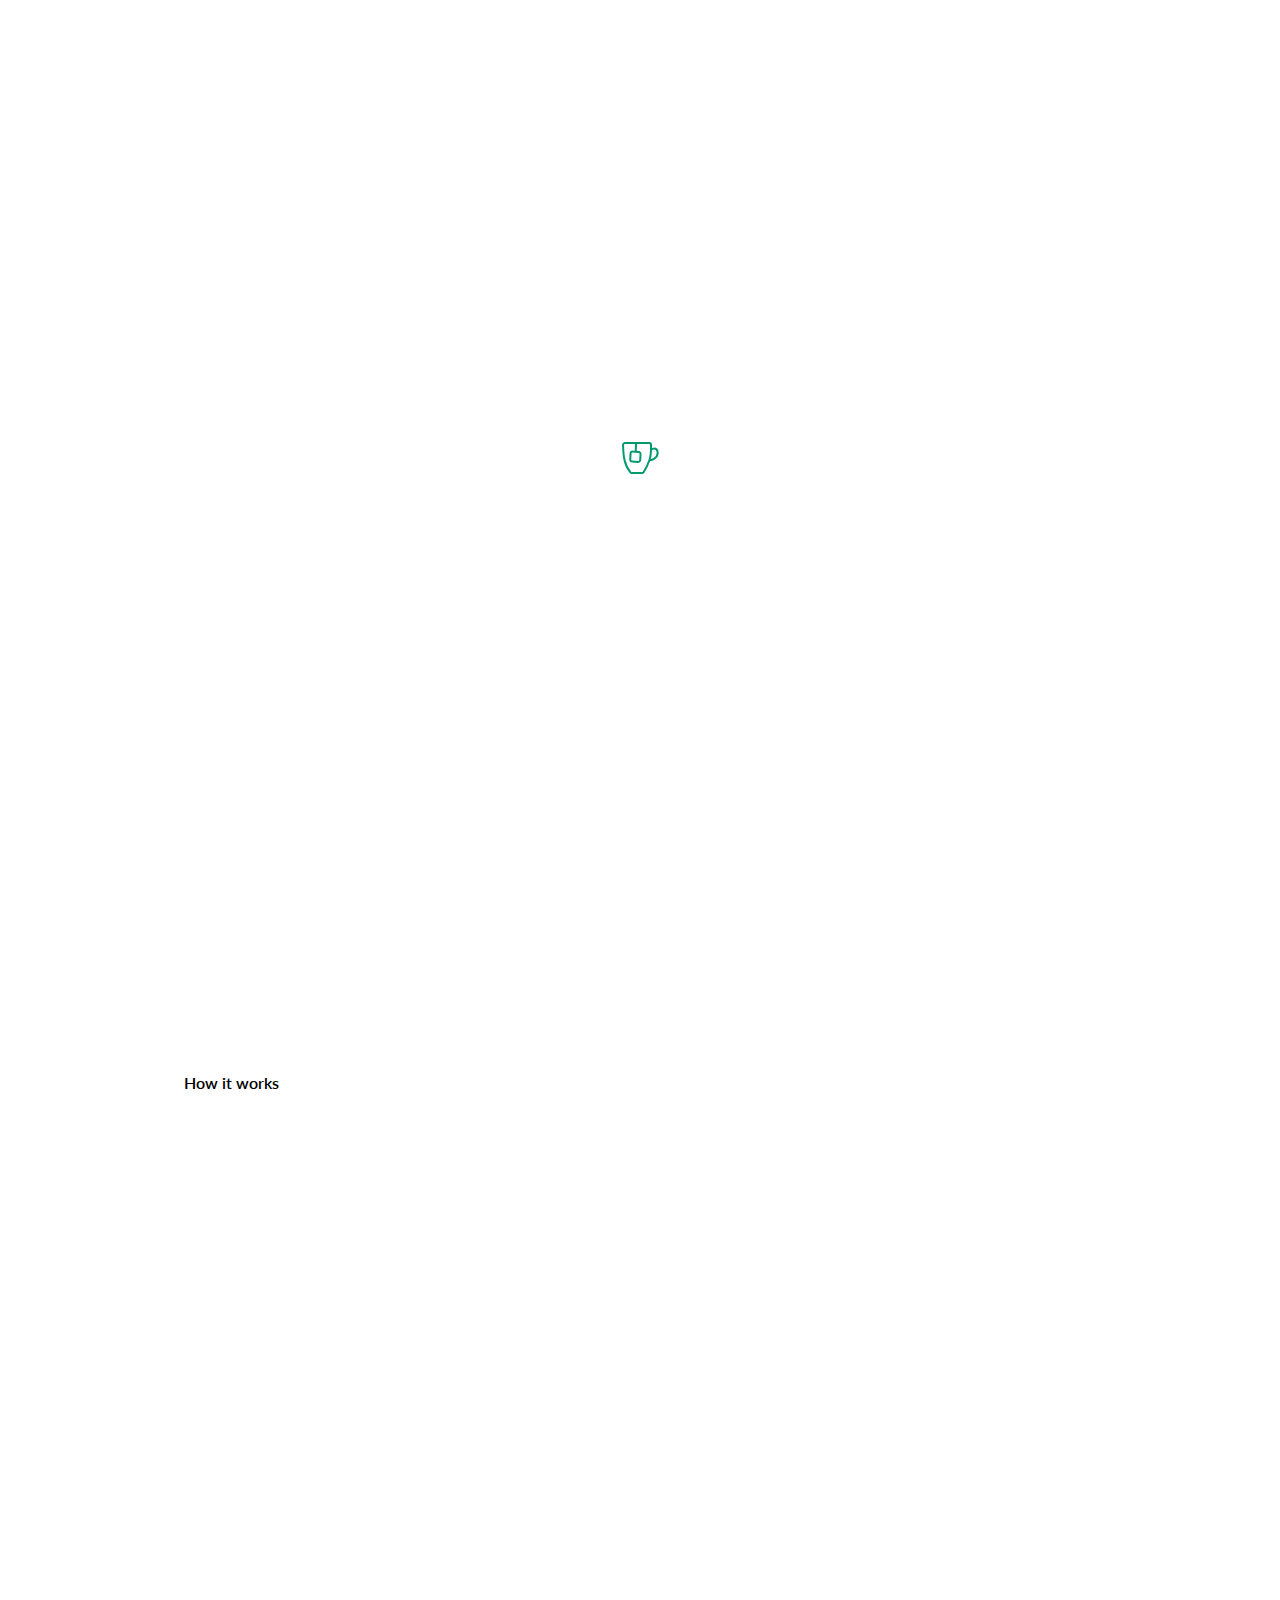
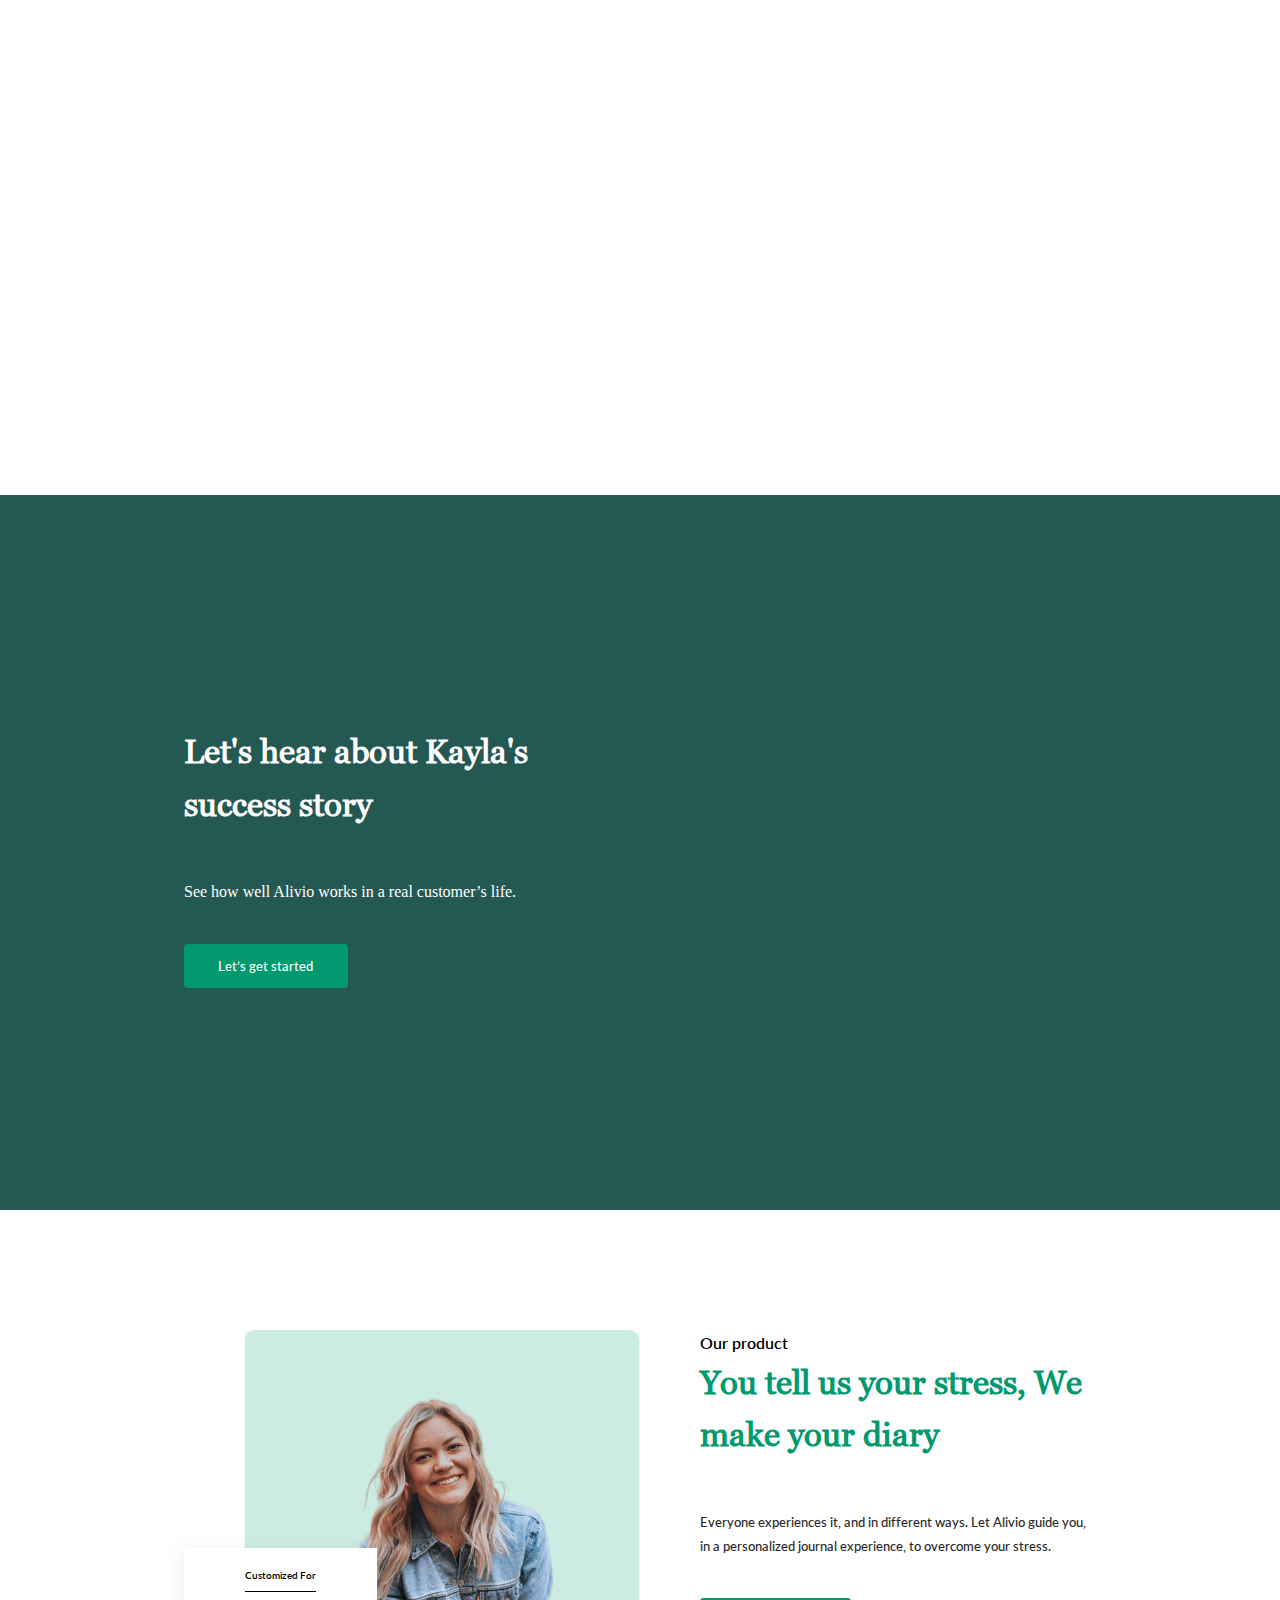
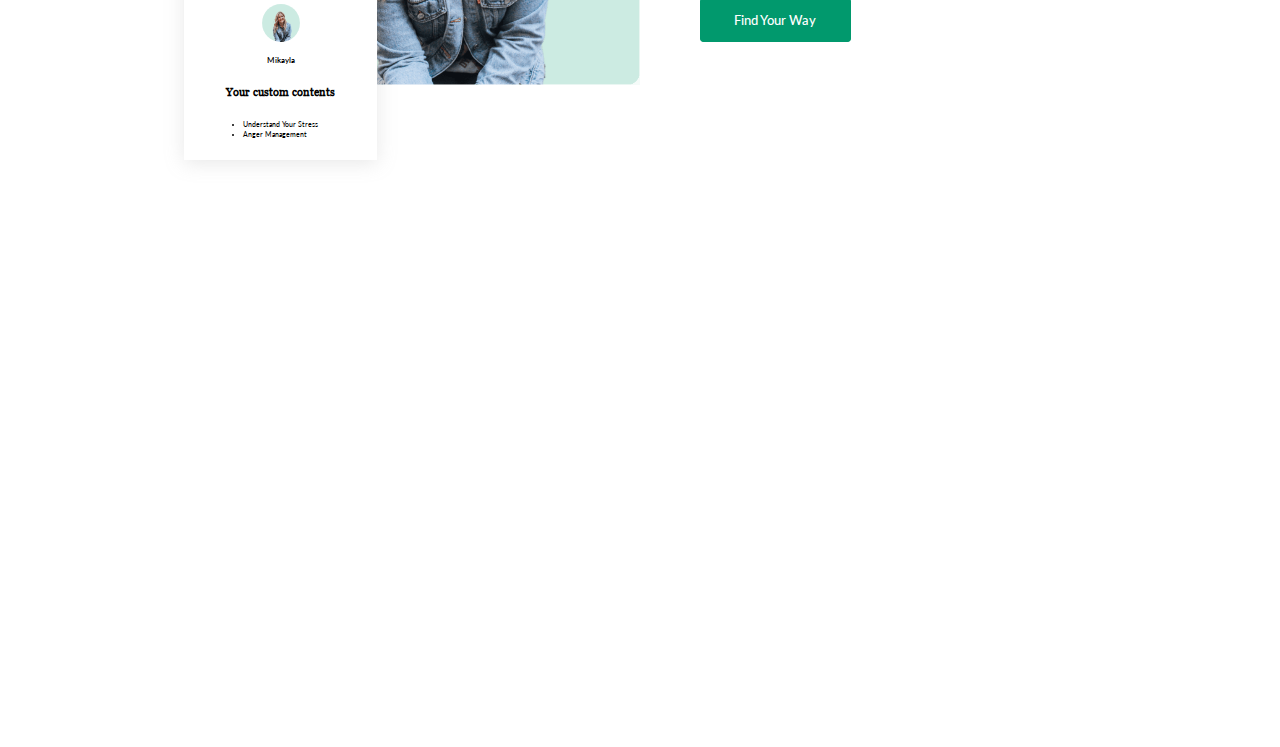
<file: index.html>
<!DOCTYPE html>
<html lang="en">
  <head>
    <meta charset="utf-8">
    <meta name="viewport" content="width=device-width, initial-scale=1.0">
    <meta name="theme-color" content="#ffffff"/>
    <meta name="Description" content="Website test">
    <link rel="stylesheet" href="static\css\main.css">
    <link rel="canonical" href="https://cheewbacca.github.io/Alivio-build/">
    <link rel="icon" type="image/png" href="static/img/plant.png">
    <link rel="apple-touch-icon" href="static/img/plant.png">
    <title>Alivio</title>
  </head>
  <body>
    <div id="preloader">
      <svg class="tea" width="37" height="48" viewbox="0 0 37 48" fill="none" xmlns="http://www.w3.org/2000/svg">
        <path d="M27.0819 17H3.02508C1.91076 17 1.01376 17.9059 1.0485 19.0197C1.15761 22.5177 1.49703 29.7374 2.5 34C4.07125 40.6778 7.18553 44.8868 8.44856 46.3845C8.79051 46.79 9.29799 47 9.82843 47H20.0218C20.639 47 21.2193 46.7159 21.5659 46.2052C22.6765 44.5687 25.2312 40.4282 27.5 34C28.9757 29.8188 29.084 22.4043 29.0441 18.9156C29.0319 17.8436 28.1539 17 27.0819 17Z" stroke="#01996D" stroke-width="2"></path>
        <path d="M29 23.5C29 23.5 34.5 20.5 35.5 25.4999C36.0986 28.4926 34.2033 31.5383 32 32.8713C29.4555 34.4108 28 34 28 34" stroke="#01996D" stroke-width="2"></path>
        <path id="teabag" fill="#01996D" fill-rule="evenodd" clip-rule="evenodd" d="M16 25V17H14V25H12C10.3431 25 9 26.3431 9 28V34C9 35.6569 10.3431 37 12 37H18C19.6569 37 21 35.6569 21 34V28C21 26.3431 19.6569 25 18 25H16ZM11 28C11 27.4477 11.4477 27 12 27H18C18.5523 27 19 27.4477 19 28V34C19 34.5523 18.5523 35 18 35H12C11.4477 35 11 34.5523 11 34V28Z"></path>
        <path id="steamL" d="M17 1C17 1 17 4.5 14 6.5C11 8.5 11 12 11 12" stroke-width="2" stroke-linecap="round" stroke-linejoin="round" stroke="#01996D"></path>
        <path id="steamR" d="M21 6C21 6 21 8.22727 19 9.5C17 10.7727 17 13 17 13" stroke="#01996D" stroke-width="2" stroke-linecap="round" stroke-linejoin="round"></path>
      </svg>
    </div>
    <div class="swticher-wrapper switcher-shadow">
      <div class="arrows" id="arrows">
        <div class="arrow"></div>
        <div class="arrow"></div>
        <div class="arrow"></div>
      </div>
      <div class="switcher-content" id="switcher"><svg id="lamp" enable-background="new 0 0 512 512"height="80%" viewBox="0 0 512 512" width="80%" xmlns="http://www.w3.org/2000/svg">
<g>
<path d="m203.357 479.589h105.287c35.505-15.936 59.686-47.484 59.686-83.804 0-52.385-50.292-94.852-112.329-94.852s-112.33 42.467-112.33 94.852c0 36.321 24.18 67.868 59.686 83.804z"fill="#c5d3dd"/>
<path d="m256 300.933c-6.982 0-13.812.542-20.441 1.572 52.277 8.117 91.888 46.79 91.888 93.28 0 36.321-24.181 67.868-59.686 83.804h40.883c35.505-15.936 59.686-47.484 59.686-83.804-.001-52.385-50.293-94.852-112.33-94.852z"fill="#b6c4cf"/>
<path d="m303.097 479.589h-94.193c-8.95 0-16.205 7.255-16.205 16.205 0 8.95 7.255 16.205 16.205 16.205h94.193c8.95 0 16.205-7.255 16.205-16.205 0-8.949-7.256-16.205-16.205-16.205z"fill="#9facba"/>
<g id="lamp_strip">
<path d="m340.232 409.314c-4.268 0-7.726-3.459-7.726-7.726v-125.594c0-4.267 3.459-7.726 7.726-7.726s7.726 3.459 7.726 7.726v125.593c.001 4.268-3.458 7.727-7.726 7.727z"fill="#465a61"/>
</g>
<path d="m283.887 307.785h-55.775c-8.779 0-15.895-7.117-15.895-15.895 0-8.779 7.117-15.895 15.895-15.895h55.775c8.779 0 15.895 7.116 15.895 15.895.001 8.779-7.116 15.895-15.895 15.895z" fill="#9facba"/>
<path id="lamp_light" d="m356.745 0h-201.49c-6.867 0-12.747 4.92-13.957 11.679l-44.363 247.636c-1.557 8.693 5.126 16.68 13.957 16.68h290.215c8.832 0 15.515-7.987 13.957-16.68l-44.362-247.636c-1.21-6.759-7.09-11.679-13.957-11.679z" fill="#fec165"/>
<path id="lamp_light_right" d="m415.065 259.315-44.363-247.636c-1.211-6.759-7.09-11.679-13.957-11.679h-40.883c6.867 0 12.746 4.92 13.957 11.679l44.362 247.635c1.557 8.693-5.126 16.68-13.957 16.68h40.883c8.832.001 15.515-7.986 13.958-16.679z" fill="#fdb441"/>
</g>
</svg>
      </div>
    </div>
    <div id="show_switcher"> <svg id="lamp_white" enable-background="new 0 0 512 512"height="80%" viewBox="0 0 512 512" width="80%" xmlns="http://www.w3.org/2000/svg">
<g>
<path d="m203.357 479.589h105.287c35.505-15.936 59.686-47.484 59.686-83.804 0-52.385-50.292-94.852-112.329-94.852s-112.33 42.467-112.33 94.852c0 36.321 24.18 67.868 59.686 83.804z"fill="#ffffff"/>
<path d="m256 300.933c-6.982 0-13.812.542-20.441 1.572 52.277 8.117 91.888 46.79 91.888 93.28 0 36.321-24.181 67.868-59.686 83.804h40.883c35.505-15.936 59.686-47.484 59.686-83.804-.001-52.385-50.293-94.852-112.33-94.852z"fill="#ffffff"/>
<path d="m303.097 479.589h-94.193c-8.95 0-16.205 7.255-16.205 16.205 0 8.95 7.255 16.205 16.205 16.205h94.193c8.95 0 16.205-7.255 16.205-16.205 0-8.949-7.256-16.205-16.205-16.205z"fill="#ffffff"/>
<g id="lamp_white_strip">
<path d="m340.232 409.314c-4.268 0-7.726-3.459-7.726-7.726v-125.594c0-4.267 3.459-7.726 7.726-7.726s7.726 3.459 7.726 7.726v125.593c.001 4.268-3.458 7.727-7.726 7.727z"fill="#ffffff"/>
</g>
<path d="m283.887 307.785h-55.775c-8.779 0-15.895-7.117-15.895-15.895 0-8.779 7.117-15.895 15.895-15.895h55.775c8.779 0 15.895 7.116 15.895 15.895.001 8.779-7.116 15.895-15.895 15.895z" fill="#ffffff"/>
<path id="lamp_white_light" d="m356.745 0h-201.49c-6.867 0-12.747 4.92-13.957 11.679l-44.363 247.636c-1.557 8.693 5.126 16.68 13.957 16.68h290.215c8.832 0 15.515-7.987 13.957-16.68l-44.362-247.636c-1.21-6.759-7.09-11.679-13.957-11.679z" fill="#ffffff"/>
<path id="lamp_white_light_right" d="m415.065 259.315-44.363-247.636c-1.211-6.759-7.09-11.679-13.957-11.679h-40.883c6.867 0 12.746 4.92 13.957 11.679l44.362 247.635c1.557 8.693-5.126 16.68-13.957 16.68h40.883c8.832.001 15.515-7.986 13.958-16.679z" fill="#ffffff"/>
</g>
</svg>
    </div>
    <header class="padding" id="header"><a class="header_logo" href="index.html"><svg width="81" height="24" viewBox="0 0 81 24" fill="none" xmlns="http://www.w3.org/2000/svg">
<path d="M10.15 1.76007H14.02L23.26 23.0001H17.98L16.15 18.5001H7.89997L6.12997 23.0001H0.969971L10.15 1.76007ZM11.95 7.94007L9.36997 14.5401H14.56L11.95 7.94007Z" fill="#01996D"/>
<path d="M24.8863 0.320068H29.3863V23.0001H24.8863V0.320068Z" fill="#01996D"/>
<path d="M32.6793 8.42007H37.1793V23.0001H32.6793V8.42007ZM32.3193 3.83007C32.3193 3.11007 32.5693 2.50007 33.0693 2.00007C33.5893 1.48007 34.2093 1.22007 34.9293 1.22007C35.6493 1.22007 36.2593 1.48007 36.7593 2.00007C37.2793 2.50007 37.5393 3.11007 37.5393 3.83007C37.5393 4.55007 37.2793 5.17007 36.7593 5.69007C36.2593 6.19007 35.6493 6.44007 34.9293 6.44007C34.2093 6.44007 33.5893 6.19007 33.0693 5.69007C32.5693 5.17007 32.3193 4.55007 32.3193 3.83007Z" fill="#01996D"/>
<path d="M38.8822 8.42007H43.7422L47.4322 18.3201H47.4922L50.9122 8.42007H55.4422L49.6822 23.0001H44.9122L38.8822 8.42007Z" fill="#01996D"/>
<path d="M57.1422 8.42007H61.6422V23.0001H57.1422V8.42007ZM56.7822 3.83007C56.7822 3.11007 57.0322 2.50007 57.5322 2.00007C58.0522 1.48007 58.6722 1.22007 59.3922 1.22007C60.1122 1.22007 60.7222 1.48007 61.2222 2.00007C61.7422 2.50007 62.0022 3.11007 62.0022 3.83007C62.0022 4.55007 61.7422 5.17007 61.2222 5.69007C60.7222 6.19007 60.1122 6.44007 59.3922 6.44007C58.6722 6.44007 58.0522 6.19007 57.5322 5.69007C57.0322 5.17007 56.7822 4.55007 56.7822 3.83007Z" fill="#01996D"/>
<path d="M64.3351 15.7101C64.3351 14.5501 64.5451 13.5001 64.9651 12.5601C65.3851 11.6201 65.9551 10.8201 66.6751 10.1601C67.4151 9.48007 68.2751 8.96007 69.2551 8.60007C70.2551 8.24007 71.3151 8.06007 72.4351 8.06007C73.5551 8.06007 74.6051 8.24007 75.5851 8.60007C76.5851 8.96007 77.4451 9.48007 78.1651 10.1601C78.9051 10.8201 79.4851 11.6201 79.9051 12.5601C80.3251 13.5001 80.5351 14.5501 80.5351 15.7101C80.5351 16.8701 80.3251 17.9201 79.9051 18.8601C79.4851 19.8001 78.9051 20.6101 78.1651 21.2901C77.4451 21.9501 76.5851 22.4601 75.5851 22.8201C74.6051 23.1801 73.5551 23.3601 72.4351 23.3601C71.3151 23.3601 70.2551 23.1801 69.2551 22.8201C68.2751 22.4601 67.4151 21.9501 66.6751 21.2901C65.9551 20.6101 65.3851 19.8001 64.9651 18.8601C64.5451 17.9201 64.3351 16.8701 64.3351 15.7101ZM68.8351 15.7101C68.8351 16.8101 69.1451 17.7001 69.7651 18.3801C70.4051 19.0601 71.2951 19.4001 72.4351 19.4001C73.5751 19.4001 74.4551 19.0601 75.0751 18.3801C75.7151 17.7001 76.0351 16.8101 76.0351 15.7101C76.0351 14.6101 75.7151 13.7201 75.0751 13.0401C74.4551 12.3601 73.5751 12.0201 72.4351 12.0201C71.2951 12.0201 70.4051 12.3601 69.7651 13.0401C69.1451 13.7201 68.8351 14.6101 68.8351 15.7101Z" fill="#01996D"/>
</svg></a>
      <nav> 
        <ul> 
          <li> <a class="main-font" href="#">Why Alivio</a></li>
          <li> <a class="main-font" href="#">Solutions</a></li>
          <li> <a class="main-font" href="#">Community</a></li>
          <li> <a class="main-font" href="#">Pricing</a></li>
        </ul>
      </nav>
      <ul class="header_buttons">
        <li><a class="main-font color-black" href="#">Sign in</a></li>
        <li><a class="main-font green-btn" href="#">Start Trial</a></li>
      </ul><a href="#" id="burger">
        <div class="strip top"></div>
        <div class="strip bottom"></div></a>
    </header>
    <section class="main">
      <div class="content"> 
        <div class="text-box">
          <h1 class="h1-font color-green">Be aware, Manage well.</h1>
          <p class="main-font mb-16">Everyone experiences stress in different ways. Let Alivio guide you, in a personalized journal experience, to overcome your stress.</p><a class="main-font green-btn" href="#">Find Your Way</a>
        </div>
      </div>
    </section>
    <section class="how_it_works">
      <div class="content pt-170" id="how_it_works">
        <div class="main-text"><span class="main-font-bigger">How it works</span>
          <h2 class="h2-font color-green" id="how_it_works_h2">Understand & Release the stress in 3 steps</h2>
          <p class="main-font" id="how_it_works_p">Alivio offers as many journals it takes, tackling different areas such as anxiety, overwhelmedness, sadness, or anger, and a variety of personal causes, to help you become aware of your emotions, and guide you in how to manage stress.</p>
        </div>
        <div class="steps-blocks">
          <div class="step">
            <div class="step-top pt-pb-50"><img class="step-bg" src="static/img/01.png" alt="">
              <h3 class="center h3-font">Personalize</h3>
            </div>
            <p class="main-font mb-60">Answer a quick survey about how you express yourself, what causes you stress, and what area would you like to work on. This way, we can fully personalize your journal!</p><img src="static/img/step1.png" alt="">
          </div>
          <div class="step">
            <div class="step-top pt-pb-50"><img class="step-bg" src="static/img/02.png" alt="">
              <h3 class="center h3-font">Write & Understand</h3>
            </div>
            <p class="main-font mb-60">Answer a quick survey about how you express yourself, what causes you stress, and what area would you like to work on. This way, we can fully personalize your journal!</p><img src="static/img/step2.png" alt="">
          </div>
          <div class="step">
            <div class="step-top pt-pb-50"><img class="step-bg" src="static/img/03.png" alt="">
              <h3 class="center h3-font">Alivio!</h3>
            </div>
            <p class="main-font mb-60">Answer a quick survey about how you express yourself, what causes you stress, and what area would you like to work on. This way, we can fully personalize your journal!</p><img src="static/img/step3.png" alt="">
          </div>
        </div>
      </div>
    </section>
    <section class="success">
      <div class="content pt-pb-200">
        <div class="text-block"> 
          <h2 class="h2-font color-white">Let's hear about Kayla's success story</h2>
          <p class="color-white pt-pb-50">See how well Alivio works in a real customer’s life. </p><a class="main-font green-btn" href="#">Let’s get started</a>
        </div>
        <div class="video-block">
          <iframe title="Find your way" width="100%" height="315" src="https://www.youtube.com/embed/5qap5aO4i9A" frameborder="0" allow="accelerometer; autoplay; encrypted-media; gyroscope; picture-in-picture" allowfullscreen></iframe>
        </div>
      </div>
    </section>
    <section class="our_product" id="last_section">
      <div class="content pt-pb-120">
        <div class="img-box pb-75 pl-60"><img class="main-img" src="static/img/girl.png" alt="">
          <div class="small_card p-20-60">
            <h4 class="h4-font center">Customized For</h4><img class="card-img" src="static/img/girl.png" alt="">
            <p class="lato-12 center">Mikayla</p>
            <h5 class="h5-font">Your custom contents</h5>
            <ul>
              <li class="lato-10">Understand Your Stress</li>
              <li class="lato-10">Anger Management</li>
            </ul>
          </div>
        </div>
        <div class="text-block pl-60"><span class="main-font-bigger">Our product</span>
          <h2 class="h2-font color-green">You tell us your stress, We make your diary</h2>
          <p class="main-font pt-pb-50">Everyone experiences it, and in different ways. Let Alivio guide you, in a personalized journal experience, to overcome your stress.</p><a class="main-font green-btn" href="#">Find Your Way</a>
        </div>
      </div>
    </section>
    <section class="footer" id="footer">
      <div class="content pt-pb-50"><a class="header_logo" href="index.html"><svg width="81" height="24" viewBox="0 0 81 24" fill="none" xmlns="http://www.w3.org/2000/svg">
<path d="M10.15 1.76007H14.02L23.26 23.0001H17.98L16.15 18.5001H7.89997L6.12997 23.0001H0.969971L10.15 1.76007ZM11.95 7.94007L9.36997 14.5401H14.56L11.95 7.94007Z" fill="#01996D"/>
<path d="M24.8863 0.320068H29.3863V23.0001H24.8863V0.320068Z" fill="#01996D"/>
<path d="M32.6793 8.42007H37.1793V23.0001H32.6793V8.42007ZM32.3193 3.83007C32.3193 3.11007 32.5693 2.50007 33.0693 2.00007C33.5893 1.48007 34.2093 1.22007 34.9293 1.22007C35.6493 1.22007 36.2593 1.48007 36.7593 2.00007C37.2793 2.50007 37.5393 3.11007 37.5393 3.83007C37.5393 4.55007 37.2793 5.17007 36.7593 5.69007C36.2593 6.19007 35.6493 6.44007 34.9293 6.44007C34.2093 6.44007 33.5893 6.19007 33.0693 5.69007C32.5693 5.17007 32.3193 4.55007 32.3193 3.83007Z" fill="#01996D"/>
<path d="M38.8822 8.42007H43.7422L47.4322 18.3201H47.4922L50.9122 8.42007H55.4422L49.6822 23.0001H44.9122L38.8822 8.42007Z" fill="#01996D"/>
<path d="M57.1422 8.42007H61.6422V23.0001H57.1422V8.42007ZM56.7822 3.83007C56.7822 3.11007 57.0322 2.50007 57.5322 2.00007C58.0522 1.48007 58.6722 1.22007 59.3922 1.22007C60.1122 1.22007 60.7222 1.48007 61.2222 2.00007C61.7422 2.50007 62.0022 3.11007 62.0022 3.83007C62.0022 4.55007 61.7422 5.17007 61.2222 5.69007C60.7222 6.19007 60.1122 6.44007 59.3922 6.44007C58.6722 6.44007 58.0522 6.19007 57.5322 5.69007C57.0322 5.17007 56.7822 4.55007 56.7822 3.83007Z" fill="#01996D"/>
<path d="M64.3351 15.7101C64.3351 14.5501 64.5451 13.5001 64.9651 12.5601C65.3851 11.6201 65.9551 10.8201 66.6751 10.1601C67.4151 9.48007 68.2751 8.96007 69.2551 8.60007C70.2551 8.24007 71.3151 8.06007 72.4351 8.06007C73.5551 8.06007 74.6051 8.24007 75.5851 8.60007C76.5851 8.96007 77.4451 9.48007 78.1651 10.1601C78.9051 10.8201 79.4851 11.6201 79.9051 12.5601C80.3251 13.5001 80.5351 14.5501 80.5351 15.7101C80.5351 16.8701 80.3251 17.9201 79.9051 18.8601C79.4851 19.8001 78.9051 20.6101 78.1651 21.2901C77.4451 21.9501 76.5851 22.4601 75.5851 22.8201C74.6051 23.1801 73.5551 23.3601 72.4351 23.3601C71.3151 23.3601 70.2551 23.1801 69.2551 22.8201C68.2751 22.4601 67.4151 21.9501 66.6751 21.2901C65.9551 20.6101 65.3851 19.8001 64.9651 18.8601C64.5451 17.9201 64.3351 16.8701 64.3351 15.7101ZM68.8351 15.7101C68.8351 16.8101 69.1451 17.7001 69.7651 18.3801C70.4051 19.0601 71.2951 19.4001 72.4351 19.4001C73.5751 19.4001 74.4551 19.0601 75.0751 18.3801C75.7151 17.7001 76.0351 16.8101 76.0351 15.7101C76.0351 14.6101 75.7151 13.7201 75.0751 13.0401C74.4551 12.3601 73.5751 12.0201 72.4351 12.0201C71.2951 12.0201 70.4051 12.3601 69.7651 13.0401C69.1451 13.7201 68.8351 14.6101 68.8351 15.7101Z" fill="#01996D"/>
</svg></a>
        <ul>
          <li class="mt-60"> <a class="main-font color-white" href="#">Why Alivio</a></li>
          <li class="mt-60"> <a class="main-font color-white" href="#">Solutions</a></li>
          <li class="mt-60"> <a class="main-font color-white" href="#">Community</a></li>
          <li class="mt-60"> <a class="main-font color-white" href="#">Pricing</a></li>
        </ul>
      </div>
    </section>
    <script
  src="https://code.jquery.com/jquery-3.5.1.min.js"
  integrity="sha256-9/aliU8dGd2tb6OSsuzixeV4y/faTqgFtohetphbbj0="
  crossorigin="anonymous"></script>
    <script src="static//js//main.js"></script>
  </body>
</html>
</file>
